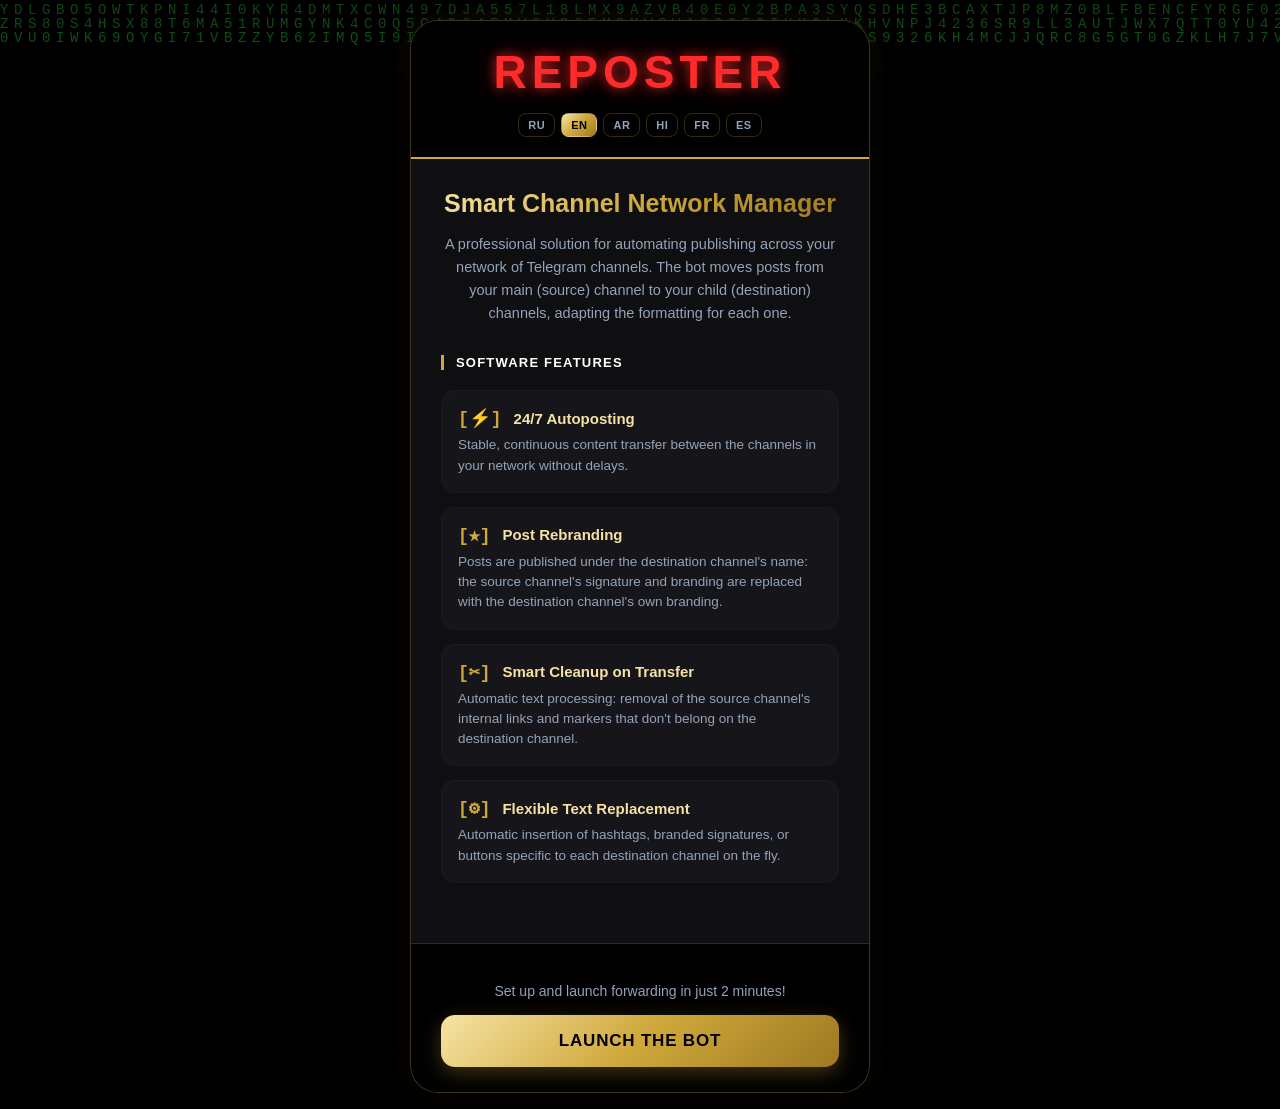
<file: frontend/index.html>
<!DOCTYPE html>
<html lang="ru">
<head>
    <meta charset="UTF-8">
    <meta name="viewport" content="width=device-width, initial-scale=1.0">

    <!-- SEO Meta Tags (перезаписываются i18n.js под выбранный язык) -->
    <title>Reposter Bot | Автопостинг Telegram и управление сетью каналов</title>
    <meta name="description" content="Профессиональный бот для автоматизации контента в сети ваших Telegram-каналов. Автопостинг 24/7, ребрендинг постов и умная очистка при переносе между каналами.">
    <meta name="keywords" content="автопостинг Telegram, автоматизация контента, управление сетью каналов, репостер бот, кросспостинг телеграм">
    <link rel="canonical" href="https://reposter-bot.netlify.app/">
    <meta name="robots" content="index, follow">
    <meta name="theme-color" content="#000000">

    <!-- Open Graph -->
    <meta property="og:title" content="Reposter Bot | Автопостинг Telegram">
    <meta property="og:description" content="Инструмент для автоматического распределения контента внутри вашей сети Telegram-каналов.">
    <meta property="og:type" content="website">
    <meta property="og:url" content="https://reposter-bot.netlify.app/">
    <meta property="og:image" content="https://reposter-bot.netlify.app/assets/img/og-cover.png">

    <!-- Twitter Card -->
    <meta name="twitter:card" content="summary_large_image">
    <meta name="twitter:title" content="Reposter Bot | Автопостинг Telegram">
    <meta name="twitter:description" content="Автоматизация контента в сети ваших Telegram-каналов.">

    <!-- Favicon -->
    <link rel="icon" href="assets/img/favicon.png" type="image/png">

    <!-- Structured data for search engines -->
    <script type="application/ld+json">
    {
        "@context": "https://schema.org",
        "@type": "SoftwareApplication",
        "name": "Reposter Bot",
        "applicationCategory": "BusinessApplication",
        "operatingSystem": "Telegram",
        "url": "https://reposter-bot.netlify.app/",
        "offers": {
            "@type": "Offer",
            "priceCurrency": "USD"
        }
    }
    </script>

    <link rel="stylesheet" href="assets/css/style.css">
</head>
<body>

    <canvas id="matrix-canvas" aria-hidden="true"></canvas>

    <main class="landing-container">
        <header class="logo-header">
            <h1 class="logo-text" data-i18n="logo">REPOSTER</h1>

            <nav class="lang-switcher" aria-label="Language switcher">
                <button class="lang-btn" data-lang="ru" type="button">RU</button>
                <button class="lang-btn" data-lang="en" type="button">EN</button>
                <button class="lang-btn" data-lang="ar" type="button">AR</button>
                <button class="lang-btn" data-lang="hi" type="button">HI</button>
                <button class="lang-btn" data-lang="fr" type="button">FR</button>
                <button class="lang-btn" data-lang="es" type="button">ES</button>
            </nav>
        </header>

        <section class="main-content">
            <h2 data-i18n="h1">Умный менеджер сети каналов</h2>
            <p class="main-description" data-i18n="main_description">
                Профессиональное решение для автоматизации публикаций внутри вашей сети Telegram-каналов.
            </p>

            <h3 class="block-title" data-i18n="block_title">Функции софта</h3>

            <div class="settings-grid">
                <article class="setting-card">
                    <div class="setting-header">
                        <span class="setting-marker" aria-hidden="true">[⚡]</span>
                        <span class="setting-name" data-i18n="feature1_name">Автопостинг 24/7</span>
                    </div>
                    <p class="setting-info" data-i18n="feature1_info">Стабильный перенос контента между каналами вашей сети.</p>
                </article>

                <article class="setting-card">
                    <div class="setting-header">
                        <span class="setting-marker" aria-hidden="true">[★]</span>
                        <span class="setting-name" data-i18n="feature2_name">Ребрендинг постов</span>
                    </div>
                    <p class="setting-info" data-i18n="feature2_info">Посты публикуются от имени канала-приёмника.</p>
                </article>

                <article class="setting-card">
                    <div class="setting-header">
                        <span class="setting-marker" aria-hidden="true">[✂]</span>
                        <span class="setting-name" data-i18n="feature3_name">Умная очистка при переносе</span>
                    </div>
                    <p class="setting-info" data-i18n="feature3_info">Удаление служебных ссылок и меток донорского канала.</p>
                </article>

                <article class="setting-card">
                    <div class="setting-header">
                        <span class="setting-marker" aria-hidden="true">[⚙]</span>
                        <span class="setting-name" data-i18n="feature4_name">Гибкая замена текста</span>
                    </div>
                    <p class="setting-info" data-i18n="feature4_info">Подстановка хэштегов и подписей на лету.</p>
                </article>
            </div>
        </section>

        <footer class="action-block">
            <p class="action-hint" data-i18n="action_hint">Настройка и запуск пересылки всего за 2 минуты!</p>
            <a href="https://t.me/reposter_obot" target="_blank" rel="noopener noreferrer" class="premium-btn" data-i18n="cta_button">Запустить бота</a>
        </footer>
    </main>

    <script src="assets/js/matrix.js"></script>
    <script src="assets/js/i18n.js"></script>
</body>
</html>
</file>
<file: frontend/assets/css/style.css>
:root {
    --card-bg: rgba(17, 17, 20, 0.92);
    --card-inner: #16161a;
    --gold-light: #f6e3a4;
    --gold: #cfa83b;
    --gold-gradient: linear-gradient(135deg, #f6e3a4 0%, #cfa83b 50%, #9e7921 100%);
    --red-glow: #ff2a2a;
    --text-main: #ffffff;
    --text-muted: #94a3b8;
    --border-color: rgba(207, 168, 59, 0.25);
}

* {
    box-sizing: border-box;
}

body, html {
    margin: 0;
    padding: 0;
    font-family: -apple-system, BlinkMacSystemFont, "Segoe UI", Roboto, sans-serif;
    background-color: #000000;
    overflow-x: hidden;
    min-height: 100vh;
    display: flex;
    justify-content: center;
    align-items: center;
}

#matrix-canvas {
    position: fixed;
    top: 0;
    left: 0;
    width: 100%;
    height: 100%;
    z-index: 1;
}

.landing-container {
    width: 100%;
    max-width: 460px;
    background: var(--card-bg);
    border-radius: 28px;
    box-shadow: 0 25px 60px rgba(0, 0, 0, 0.9), 0 0 30px rgba(207, 168, 59, 0.1);
    margin: 20px;
    overflow: hidden;
    border: 1px solid var(--border-color);
    position: relative;
    z-index: 10;
    backdrop-filter: blur(4px);
    animation: fadeInUp 0.6s ease;
}

@keyframes fadeInUp {
    from { opacity: 0; transform: translateY(16px); }
    to { opacity: 1; transform: translateY(0); }
}

.logo-header {
    background: #000000;
    padding: 24px 20px 20px;
    text-align: center;
    border-bottom: 2px solid var(--gold);
    position: relative;
}

.logo-text {
    margin: 0;
    color: var(--red-glow);
    font-size: 46px;
    font-weight: 900;
    letter-spacing: 5px;
    font-family: 'Impact', 'Arial Black', sans-serif;
    text-shadow: 0 0 12px rgba(255, 42, 42, 0.7), 0 0 25px rgba(255, 42, 42, 0.4);
}

/* Language switcher */
.lang-switcher {
    display: flex;
    justify-content: center;
    gap: 6px;
    margin-top: 14px;
    flex-wrap: wrap;
}

.lang-btn {
    background: transparent;
    border: 1px solid var(--border-color);
    color: var(--text-muted);
    font-size: 11px;
    font-weight: 700;
    letter-spacing: 0.5px;
    padding: 5px 9px;
    border-radius: 8px;
    cursor: pointer;
    transition: all 0.15s ease;
    text-transform: uppercase;
}

.lang-btn:hover {
    color: var(--gold-light);
    border-color: var(--gold);
}

.lang-btn.active {
    background: var(--gold-gradient);
    color: #000;
    border-color: transparent;
}

.main-content {
    padding: 30px;
}

.main-content h2 {
    font-size: 25px;
    margin-top: 0;
    margin-bottom: 12px;
    font-weight: 700;
    text-align: center;
    background: var(--gold-gradient);
    -webkit-background-clip: text;
    -webkit-text-fill-color: transparent;
}

.main-description {
    font-size: 14.5px;
    color: var(--text-muted);
    text-align: center;
    line-height: 1.6;
    margin-bottom: 30px;
}

.block-title {
    font-size: 13px;
    font-weight: 700;
    color: #ffffff;
    text-transform: uppercase;
    letter-spacing: 1.2px;
    margin-bottom: 20px;
    border-inline-start: 3px solid var(--gold);
    padding-inline-start: 12px;
}

.settings-grid {
    display: flex;
    flex-direction: column;
    gap: 14px;
}

.setting-card {
    background: var(--card-inner);
    padding: 16px;
    border-radius: 14px;
    border: 1px solid rgba(255, 255, 255, 0.02);
    transition: transform 0.15s ease, border-color 0.15s ease;
}

.setting-card:hover {
    transform: translateY(-2px);
    border-color: var(--border-color);
}

.setting-header {
    display: flex;
    align-items: center;
    margin-bottom: 6px;
}

.setting-marker {
    color: var(--gold);
    font-weight: bold;
    font-size: 18px;
    margin-inline-end: 12px;
    font-family: monospace;
}

.setting-name {
    font-size: 15px;
    font-weight: 600;
    color: var(--gold-light);
}

.setting-info {
    font-size: 13.5px;
    color: var(--text-muted);
    line-height: 1.5;
    margin: 0;
}

.action-block {
    background: #000000;
    padding: 25px 30px;
    border-top: 1px solid var(--border-color);
    text-align: center;
    margin-top: 30px;
}

.action-hint {
    font-size: 14px;
    color: var(--text-muted);
    margin-bottom: 16px;
}

.premium-btn {
    display: block;
    background: var(--gold-gradient);
    color: #000000;
    text-align: center;
    text-decoration: none;
    padding: 16px;
    border-radius: 14px;
    font-size: 17px;
    font-weight: 800;
    text-transform: uppercase;
    letter-spacing: 0.8px;
    box-shadow: 0 6px 20px rgba(207, 168, 59, 0.3);
    transition: all 0.2s ease;
}

.premium-btn:hover {
    transform: translateY(-2px);
    box-shadow: 0 8px 25px rgba(207, 168, 59, 0.5);
}

/* RTL support (Arabic) */
html[dir="rtl"] .setting-marker {
    margin-inline-end: 12px;
}

@media (max-width: 480px) {
    .logo-text { font-size: 36px; }
    .main-content { padding: 22px; }
}
</file>
